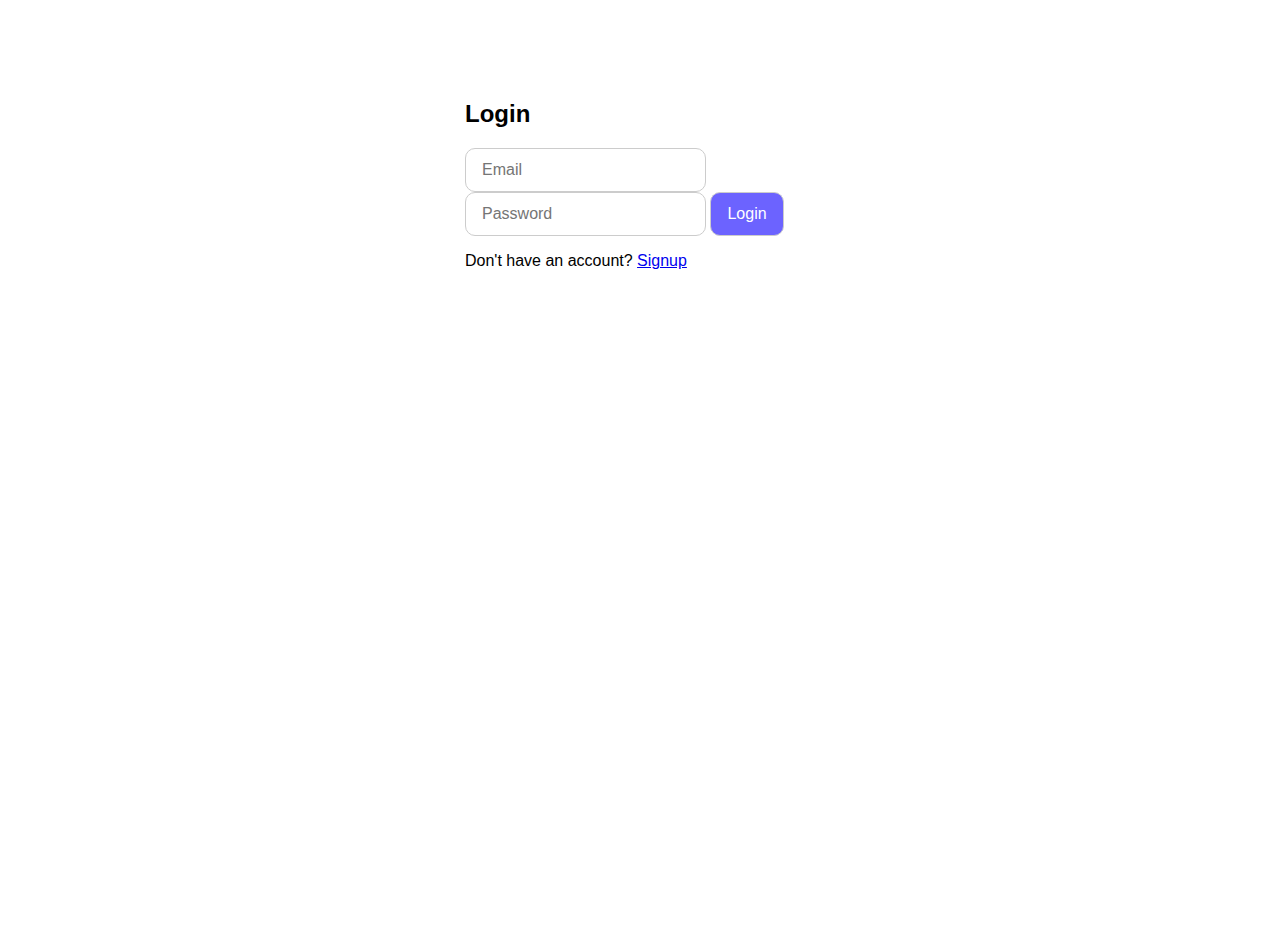
<file: index.html>
<!DOCTYPE html>
<html lang="en" data-theme="light">
<head>
  <meta charset="UTF-8" />
  <meta name="viewport" content="width=device-width, initial-scale=1.0"/>
  <title>My Shop</title>
  <link rel="stylesheet" href="style/style.css" />

  <!-- 🔐 Redirect if not logged in -->
  <script>
    if (localStorage.getItem('isLoggedIn') !== 'true') {
      window.location.href = 'login.html';
    }
  </script>
</head>

<body>
  <header class="navbar">
    <div class="logo">
      <h1>🛒 My Shop</h1>
    </div>

    <form id="searchForm" class="search-container">
      <input type="text" id="searchInput" placeholder="Search products..." />
      <input type="number" id="minPrice" placeholder="Min Price" min="0" />
      <input type="number" id="maxPrice" placeholder="Max Price" min="0" />
    </form>

    <div class="navbar-actions">
      <a href="liked.html"><button title="Liked Products">❤️ Liked</button></a>
      <button id="toggleTheme" title="Toggle Theme">🌙</button>
      <button id="logoutBtn" title="Logout">Logout</button>
    </div>
  </header>

  <!-- Main content layout -->
  <div class="content-container">
    <!-- Filter Sidebar -->
    <aside class="filter-section">
      <h3>Filters</h3>
      <div class="filter-group">
        <label><input type="checkbox" class="filter-checkbox" value="electronics" /> Electronics</label>
        <label><input type="checkbox" class="filter-checkbox" value="jewelery" /> Jewelry</label>
        <label><input type="checkbox" class="filter-checkbox" value="men's clothing" /> Men’s Clothing</label>
        <label><input type="checkbox" class="filter-checkbox" value="women's clothing" /> Women’s Clothing</label>
      </div>
    </aside>

    <!-- Product grid -->
    <main class="product-list" id="productList">
      <!-- Products go here -->
    </main>
  </div>

  <!-- 🧠 Main JavaScript + Logout handler -->
  <script src="./js/app.js"></script>
  <script>
    // 🔓 Logout functionality
    document.getElementById('logoutBtn').addEventListener('click', () => {
      localStorage.removeItem('isLoggedIn');
      window.location.href = 'login.html';
    });
  </script>
</body>
</html>
</file>
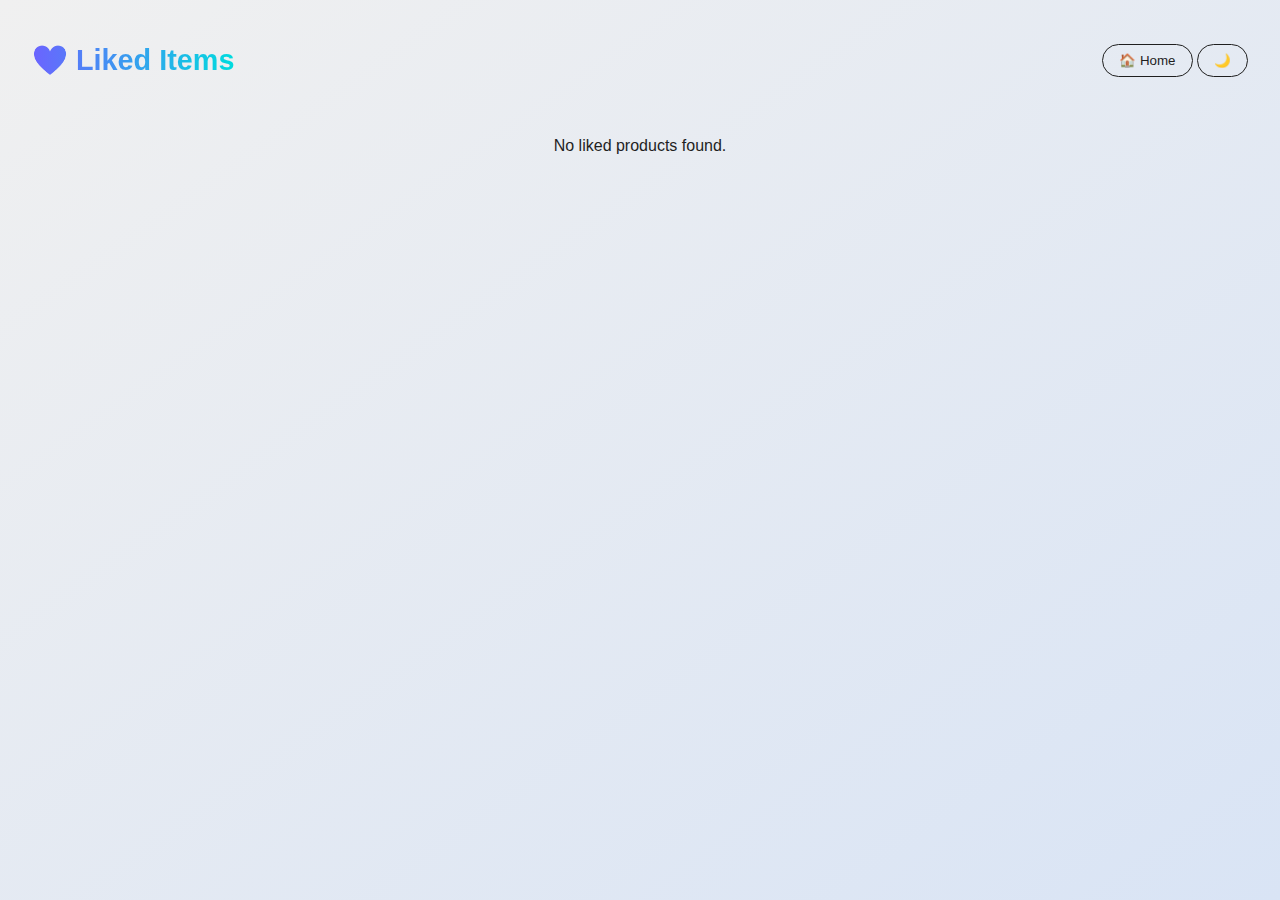
<file: liked.html>
<!DOCTYPE html>
<html lang="en" data-theme="light">
<head>
  <meta charset="UTF-8" />
  <meta name="viewport" content="width=device-width, initial-scale=1.0"/>
  <title>Liked Products</title>
  <link rel="stylesheet" href="style/style.css" />
  <style>
    .liked-page h1 {
      text-align: center;
      margin: 1rem 0;
    }
    .product button.remove-btn {
      background-color: #c0392b;
      margin-top: 10px;
    }
    .product button.remove-btn:hover {
      background-color: #922b21;
    }
  </style>
</head>
<body>
  <header class="navbar">
    <div class="logo">
      <h1>❤️ Liked Items</h1>
    </div>
    <div class="navbar-actions">
      <a href="index.html"><button>🏠 Home</button></a>
      <button id="toggleTheme">🌙</button>
    </div>
  </header>

  <main class="product-list" id="likedList">
    <!-- Liked products will be shown here -->
  </main>

  <script>
    const likedList = document.getElementById("likedList");
    const likedIds = JSON.parse(localStorage.getItem("likedProducts")) || [];

    if (likedIds.length === 0) {
      likedList.innerHTML = "<p style='text-align:center;'>No liked products found.</p>";
    } else {
      // Fetch all products from API once
      fetch("https://fakestoreapi.com/products")
        .then(res => res.json())
        .then(products => {
          const likedProducts = products.filter(p => likedIds.includes(p.id));

          likedProducts.forEach(product => {
            const item = document.createElement("div");
            item.className = "product";
            item.innerHTML = `
              <img src="${product.image}" alt="${product.title}" />
              <h3>${product.title}</h3>
              <p>$${product.price}</p>
              <button onclick="viewDetails(${product.id})">View Details</button>
              <button class="remove-btn" onclick="removeLiked(${product.id})">Remove</button>
            `;
            likedList.appendChild(item);
          });
        })
        .catch(() => {
          likedList.innerHTML = "<p style='text-align:center;'>Failed to load liked items.</p>";
        });
    }

    function viewDetails(id) {
      localStorage.setItem("selectedProductId", id);
      window.location.href = "product.html";
    }

    function removeLiked(id) {
      let liked = JSON.parse(localStorage.getItem("likedProductIds")) || [];
      liked = liked.filter(pid => pid !== id);
      localStorage.setItem("likedProductIds", JSON.stringify(liked));
      location.reload();
    }

    document.getElementById("toggleTheme").addEventListener("click", () => {
      const current = document.documentElement.getAttribute("data-theme");
      const next = current === "dark" ? "light" : "dark";
      document.documentElement.setAttribute("data-theme", next);
      document.getElementById("toggleTheme").textContent = next === "dark" ? "☀️" : "🌙";
    });
  </script>
</body>
</html>
</file>
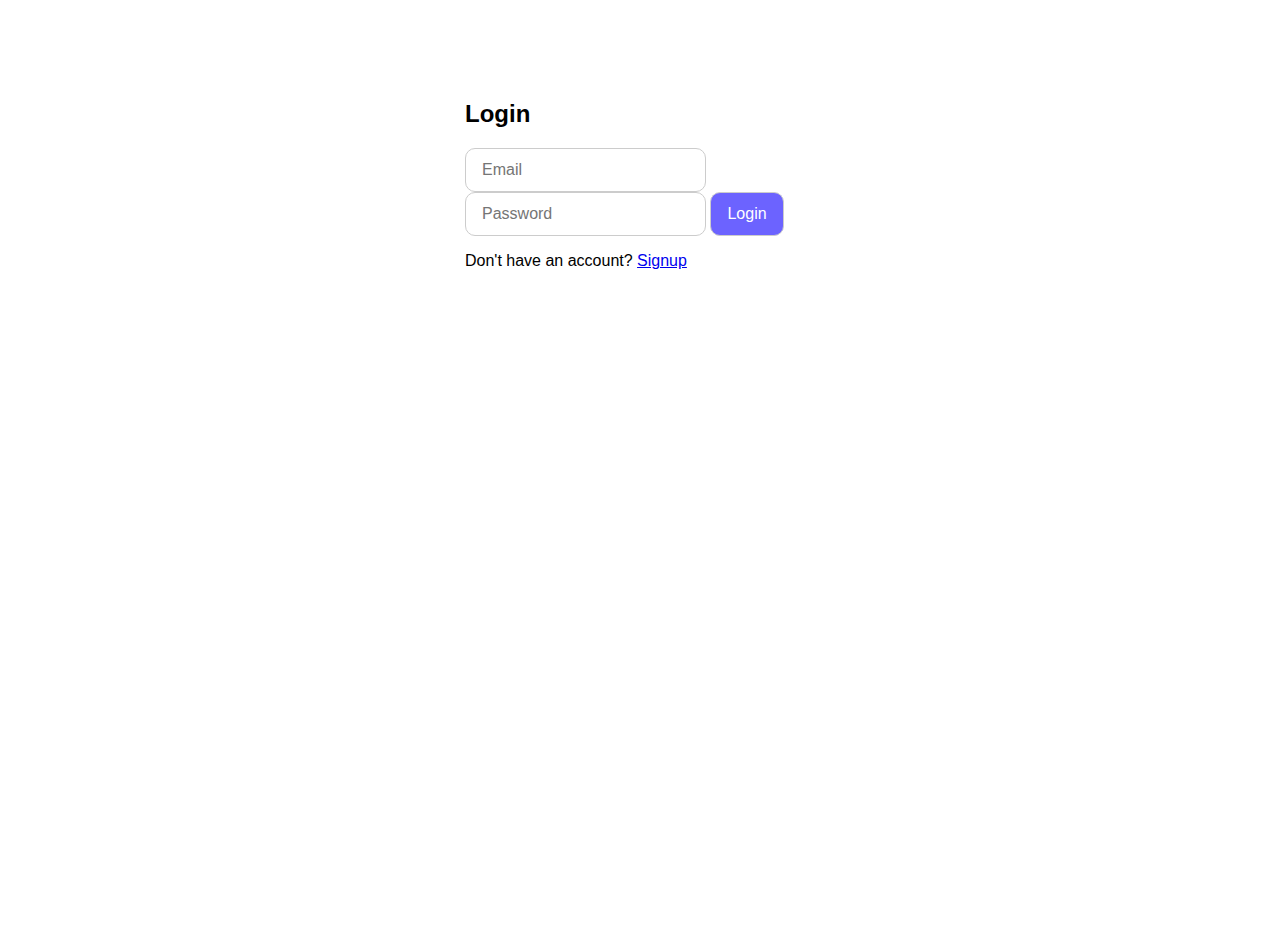
<file: login.html>
<!DOCTYPE html>
<html lang="en">
<head>
  <meta charset="UTF-8" />
  <meta name="viewport" content="width=device-width, initial-scale=1.0"/>
  <title>Login</title>
  <link rel="stylesheet" href="style/style.css" />
</head>
<body>
  <div class="container">
    <h2>Login</h2>
    <form id="loginForm">
      <input type="email" id="loginEmail" placeholder="Email" required />
      <input type="password" id="loginPassword" placeholder="Password" required />
      <button type="submit">Login</button>
    </form>
    <p>Don't have an account? <a href="signup.html">Signup</a></p>
  </div>
  <script src="js/auth.js"></script>
</body>
</html>
</file>
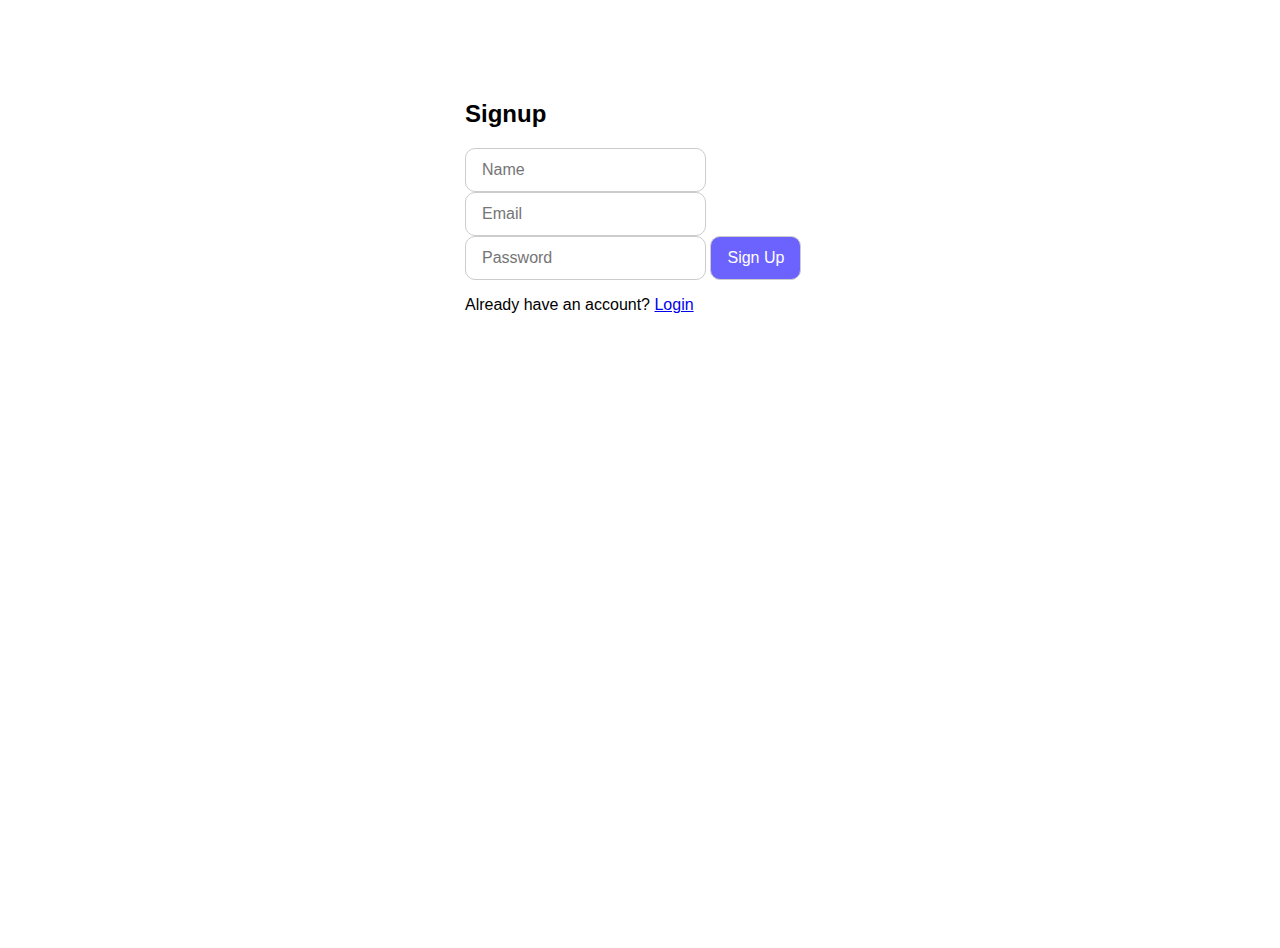
<file: signup.html>
<!DOCTYPE html>
<html lang="en">
<head>
  <meta charset="UTF-8" />
  <meta name="viewport" content="width=device-width, initial-scale=1.0"/>
  <title>Signup</title>
  <link rel="stylesheet" href="style/style.css" />
</head>
<body>
  <div class="container">
    <h2>Signup</h2>
    <form id="signupForm">
      <input type="text" id="name" placeholder="Name" required />
      <input type="email" id="email" placeholder="Email" required />
      <input type="password" id="password" placeholder="Password" required />
      <button type="submit">Sign Up</button>
    </form>
    <p>Already have an account? <a href="login.html">Login</a></p>
  </div>
  <script src="js/auth.js"></script>
</body>
</html>
</file>
<file: style/style.css>
:root {
  --bg-light: linear-gradient(to bottom right, #f0f0f0, #d9e4f5);
  --bg-dark: linear-gradient(to bottom right, #1a1a2e, #16213e);
  --text-light: #1f1f1f;
  --text-dark: #f5f5f5;
  --card-light: rgba(255, 255, 255, 0.6);
  --card-dark: rgba(30, 30, 30, 0.5);
  --accent: #6c63ff;
  --accent-hover: #5a54e3;
  --glass-blur: 15px;
  --glow: 0 0 10px rgba(108, 99, 255, 0.6);
}

[data-theme="light"] {
  --bg: var(--bg-light);
  --text: var(--text-light);
  --card: var(--card-light);
}

[data-theme="dark"] {
  --bg: var(--bg-dark);
  --text: var(--text-dark);
  --card: var(--card-dark);
}

body {
  font-family: 'Poppins', sans-serif;
  margin: 0;
  padding: 0;
  background: var(--bg);
  color: var(--text);
  transition: background 0.5s ease, color 0.5s ease;
  min-height: 100vh;
}

/* Glassmorphism Style */
.glass-card {
  background: var(--card);
  backdrop-filter: blur(var(--glass-blur));
  -webkit-backdrop-filter: blur(var(--glass-blur));
  box-shadow: 0 8px 24px rgba(0, 0, 0, 0.2);
  border-radius: 16px;
  border: 1px solid rgba(255, 255, 255, 0.2);
  transition: transform 0.3s ease, box-shadow 0.3s ease;
}

/* Container & Forms */
.container {
  max-width: 350px;
  margin: 3rem auto;
  padding: 2rem;
}
.container input,
.container button {
  font-size: 1rem;
  padding: 12px 16px;
  border-radius: 10px;
  border: 1px solid #ccc;
}
.container button {
  background: var(--accent);
  color: #fff;
  transition: all 0.3s ease;
}
.container button:hover {
  background: var(--accent-hover);
  transform: scale(1.05);
  box-shadow: var(--glow);
}

/* Navbar */
.navbar {
  padding: 1.5rem 2rem;
  display: flex;
  justify-content: space-between;
  align-items: center;
  background: transparent;
}
.navbar .logo h1 {
  font-size: 1.8rem;
  background: linear-gradient(90deg, #6c63ff, #00dbde);
  -webkit-background-clip: text;
  -webkit-text-fill-color: transparent;
}

/* Theme & Logout Buttons */
.navbar-actions button {
  background: transparent;
  border: 1px solid var(--text);
  color: var(--text);
  padding: 8px 16px;
  border-radius: 20px;
  transition: all 0.3s ease;
}
.navbar-actions button:hover {
  background: var(--accent);
  color: white;
  border-color: transparent;
}

/* Search Bar */
.search-container {
  display: flex;
  flex-wrap: wrap;
  gap: 0.75rem;
  justify-content: center;
  padding: 1rem;
}
.search-container input,
.search-container select,
.search-container button {
  border-radius: 30px;
  padding: 12px 20px;
  border: none;
  background: white;
  color: #333;
  transition: 0.3s ease;
}
.search-container button {
  background: var(--accent);
  color: white;
}
.search-container button:hover {
  background: var(--accent-hover);
}

/* Filters & Products */
.content-container {
  display: flex;
  flex-wrap: wrap;
  gap: 2rem;
  padding: 2rem;
}

.filter-section {
  flex: 1 1 250px;
  padding: 1.5rem;
}

.filter-group label {
  font-size: 1rem;
  cursor: pointer;
}

/* Products Grid */
.product-list {
  flex: 3 1 600px;
  display: grid;
  grid-template-columns: repeat(auto-fit, minmax(220px, 1fr));
  gap: 2rem;
}

.product {
  text-align: center;
  padding: 1.5rem;
  transition: all 0.4s ease;
  position: relative;
}
.product:hover {
  transform: scale(1.05);
  box-shadow: 0 8px 16px rgba(108, 99, 255, 0.25);
}
.product img {
  width: 100px;
  margin-bottom: 1rem;
}
.product button {
  background: var(--accent);
  color: white;
  border-radius: 30px;
  padding: 10px 20px;
  font-weight: 600;
}
.product button:hover {
  background: var(--accent-hover);
}

/* Like Button */
.like-btn {
  background: none;
  border: none;
  font-size: 1.5rem;
  cursor: pointer;
  color: #888;
  transition: transform 0.2s, color 0.3s;
}
.like-btn:hover {
  transform: scale(1.2);
  color: #ff4d6d;
}
.like-btn.liked {
  color: #ff4d6d;
}

/* Responsive */
@media (max-width: 768px) {
  .navbar {
    flex-direction: column;
    text-align: center;
    gap: 1rem;
  }
  .content-container {
    flex-direction: column;
  }
  .search-container {
    flex-direction: column;
    width: 100%;
  }
}
</file>
